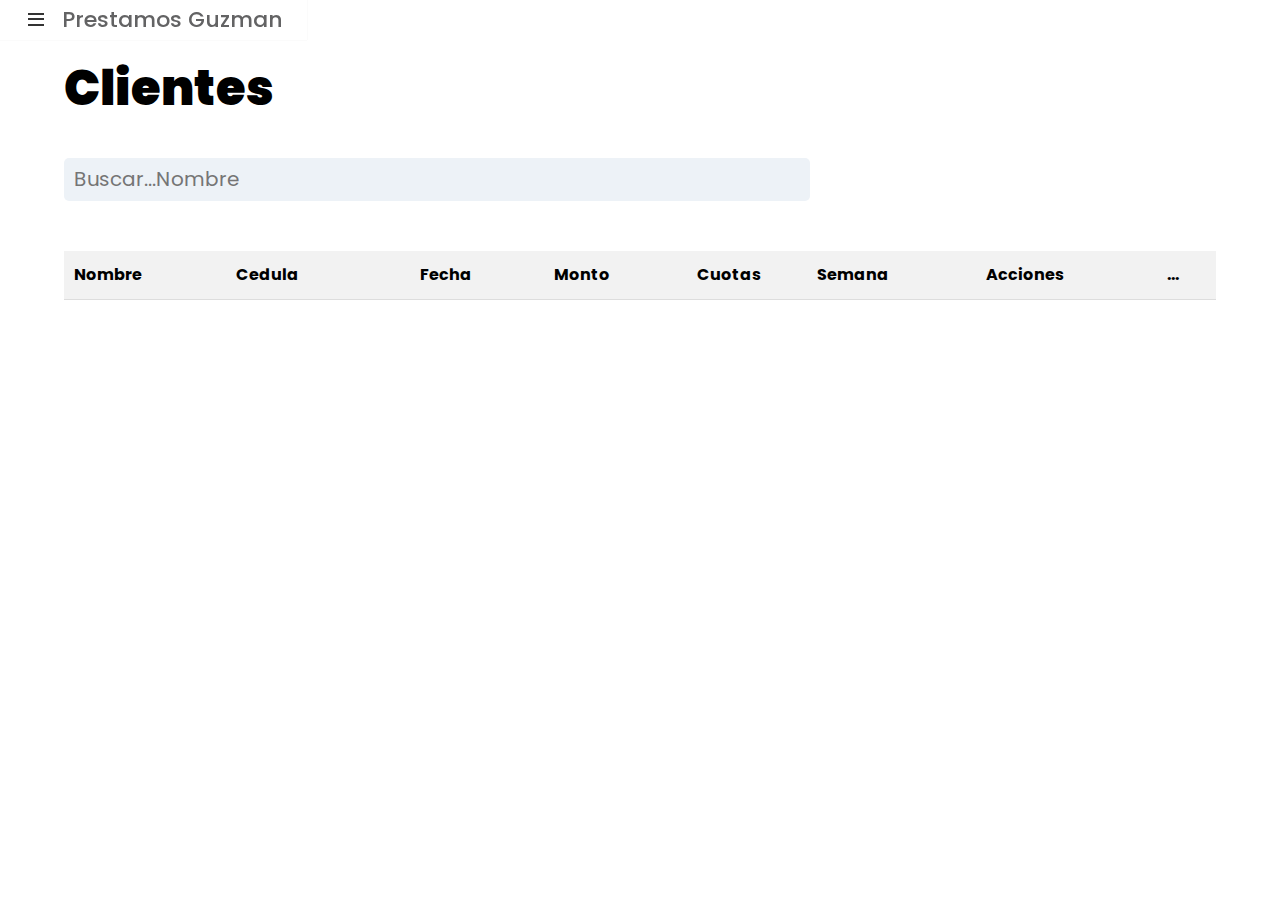
<file: index.html>
<!DOCTYPE html>
<html lang="en">
    <head>
        <meta charset="UTF-8">
        <meta name="viewport" content="width=device-width, initial-scale=1.0">
        <title>Ruta De Prestamos</title>


        <!-- Css -->
        <link rel="stylesheet" href="css/normalize.css">
        <link rel="stylesheet" href="css/styles.css">

        <!-- BoxIcon Css -->
        <link href='https://unpkg.com/boxicons@2.1.4/css/boxicons.min.css' rel='stylesheet'>

        
    </head>
    <body>
        
       <header>
            <nav>
                <div class="logo">
                    <i class="bx bx-menu menu-icon"></i>
                    <span class="logo-name">Prestamos Guzman</span>
                </div>

                <div class="sidebar">
                    <div class="logo">
                        <i class="bx bx-menu menu-icon"></i>
                        <span class="logo-name">Prestamos G..</span>
                    </div>
                    <div class="sidebar-content">
                        <ul class="lists">
                            <li class="list">
                                <a href="index.html" class="nav-link">
                                    <i class='bx bx-home-circle icon'></i>
                                    <span class="link">HOME</span>
                                </a>
                            </li> <!--link-->
                            <li class="list">
                                <a href="#" class="nav-link">
                                    <i class='bx bx-list-ul icon' ></i>
                                    <span class="link">LISTA CLIENTES</span>
                                </a>
                            </li> <!--link-->
                            <li class="list">
                                <a href="agregarCliente.html" class="nav-link">
                                    <i class='bx bx-add-to-queue icon' ></i>
                                    <span class="link">NUEVO CLIENTE</span>
                                </a>
                            </li> <!--link-->
                            <li class="list">
                                <a href="#" class="nav-link">
                                    <i class='bx bx-home-circle icon'></i>
                                    <span class="link">HOME</span>
                                </a>
                            </li> <!--link-->
                            <li class="list">
                                <a href="#" class="nav-link">
                                    <i class='bx bx-home-circle icon'></i>
                                    <span class="link">HOME</span>
                                </a>
                            </li> <!--link-->
                            <li class="list">
                                <a href="#" class="nav-link">
                                    <i class='bx bx-home-circle icon'></i>
                                    <span class="link">HOME</span>
                                </a>
                            </li> <!--link-->
                        </ul>
                    </div>
                </div>
                <div class="overlay">
            
                </div>
            </nav>
       </header>

       
       <main class="contenedor">
            <h1>Clientes</h1>


            <form class="buscador">
                <input id="buscar-cliente" type="text" placeholder="Buscar...Nombre">
            </form>

            
            

            <table class="lista-clientes mt-5">
                <thead class="header-clientes">
                  <tr>
                    <th>Nombre</th>
                    <th>Cedula</th>
                    <th>Fecha</th>
                    <th>Monto</th>
                    <th>Cuotas</th>
                    <th>Semana</th>
                    <th>Acciones</th>
                    <th class="mostrar-info" id="mas-opciones">... <div class="increment-decrement">
                        <button id="incrementar">Incrementar</button>
                        <button id="decrementar">Decrementar</button>
                    </div></th>
                    

                  </tr>
                </thead>
                <tbody class="cuerpo-clientes">
                    
                </tbody>
                  
            </table>

       </main>
       <script src="js/app.js" type="module"></script>
    </body>
</html>
</file>
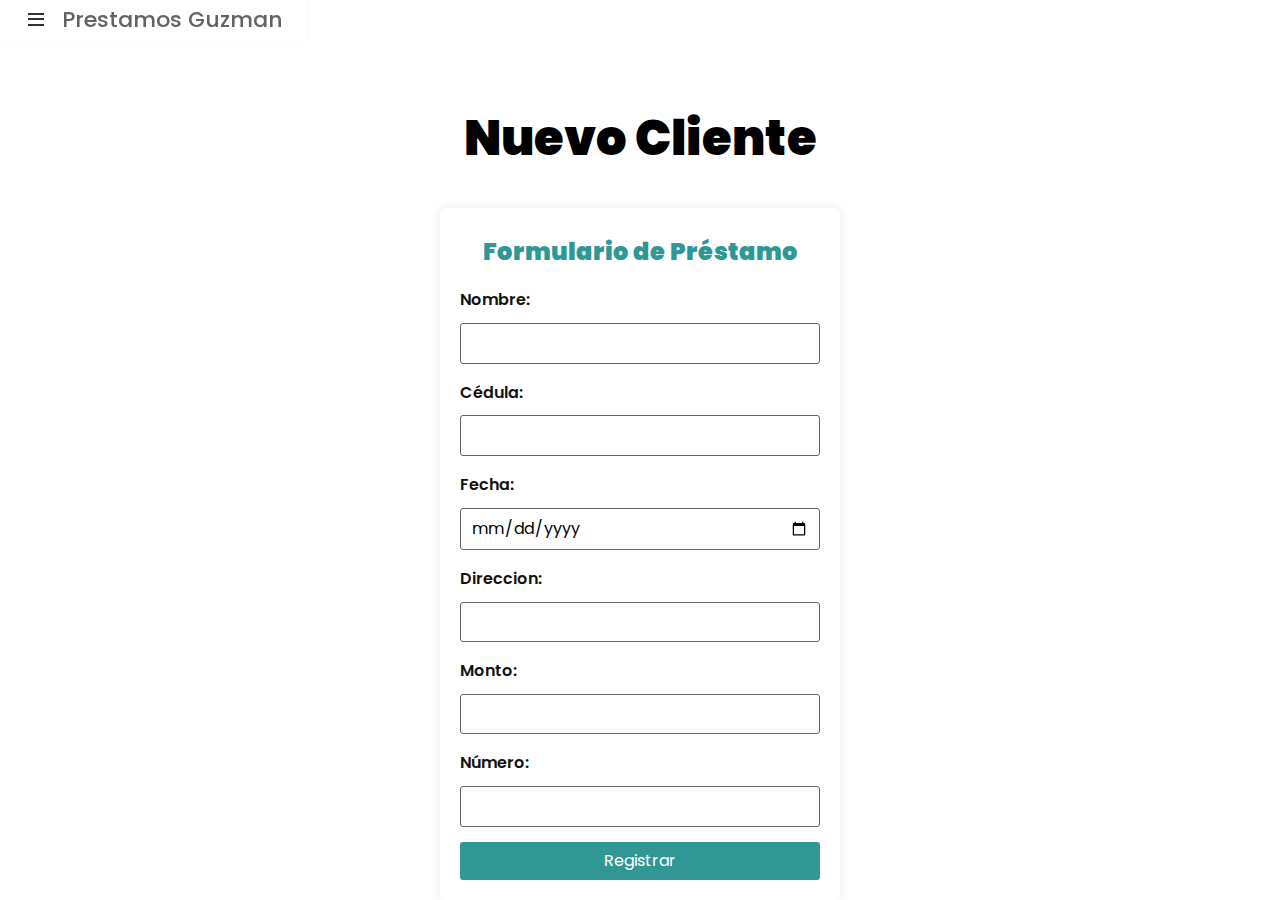
<file: agregarCliente.html>
<!DOCTYPE html>
<html lang="en">
    <head>
        <meta charset="UTF-8">
        <meta name="viewport" content="width=device-width, initial-scale=1.0">
        <title>Ruta De Prestamos</title>


        <!-- Css -->
        <link rel="stylesheet" href="css/normalize.css">
        <link rel="stylesheet" href="css/styles.css">

        <!-- BoxIcon Css -->
        <link href='https://unpkg.com/boxicons@2.1.4/css/boxicons.min.css' rel='stylesheet'>

        
    </head>
    <body>
        
       <header>
            <nav>
                <div class="logo">
                    <i class="bx bx-menu menu-icon"></i>
                    <span class="logo-name">Prestamos Guzman</span>
                </div>

                <div class="sidebar">
                    <div class="logo">
                        <i class="bx bx-menu menu-icon"></i>
                        <span class="logo-name">Prestamos G..</span>
                    </div>
                    <div class="sidebar-content">
                        <ul class="lists">
                            <li class="list">
                                <a href="index.html" class="nav-link">
                                    <i class='bx bx-home-circle icon'></i>
                                    <span class="link">HOME</span>
                                </a>
                            </li> <!--link-->
                            <li class="list">
                                <a href="#" class="nav-link">
                                    <i class='bx bx-list-ul icon' ></i>
                                    <span class="link">LISTA CLIENTES</span>
                                </a>
                            </li> <!--link-->
                            <li class="list">
                                <a href="agregarCliente.html" class="nav-link">
                                    <i class='bx bx-add-to-queue icon' ></i>
                                    <span class="link">NUEVO CLIENTE</span>
                                </a>
                            </li> <!--link-->
                            <li class="list">
                                <a href="#" class="nav-link">
                                    <i class='bx bx-home-circle icon'></i>
                                    <span class="link">HOME</span>
                                </a>
                            </li> <!--link-->
                            <li class="list">
                                <a href="#" class="nav-link">
                                    <i class='bx bx-home-circle icon'></i>
                                    <span class="link">HOME</span>
                                </a>
                            </li> <!--link-->
                            <li class="list">
                                <a href="#" class="nav-link">
                                    <i class='bx bx-home-circle icon'></i>
                                    <span class="link">HOME</span>
                                </a>
                            </li> <!--link-->
                        </ul>
                    </div>
                </div>
                <div class="overlay">
            
                </div>
            </nav>
       </header>

       
       <main class="contenedor mt-5">
            <h1 class="text-center">Nuevo Cliente</h1>
            <div class="form-container">
                <h2>Formulario de Préstamo</h2>
                <form id="formulario">
                    <label for="nombre">Nombre:</label>
                    <input type="text" id="nombre" name="nombre" >
            
                    <label for="cedula">Cédula:</label>
                    <input type="text" id="cedula" name="cedula" >
            
                    <label for="fecha">Fecha:</label>
                    <input type="date" id="fecha" name="fecha" >
                    
                    <label for="direccion">Direccion:</label>
                    <input type="text" id="direccion" name="direccion" >

                    <label for="monto">Monto:</label>
                    <input type="number" id="monto" name="monto" >
            
                    <label for="numero">Número:</label>
                    <input type="number" id="numero" name="numero" >
            
                    <button type="submit">Registrar</button>

                    
                </form>
            </div>
       </main>
       <script src="js/app.js" type="module"></script>
       <script src="js/agregarCliente.js" type="module"></script>
    </body>
</html>
</file>
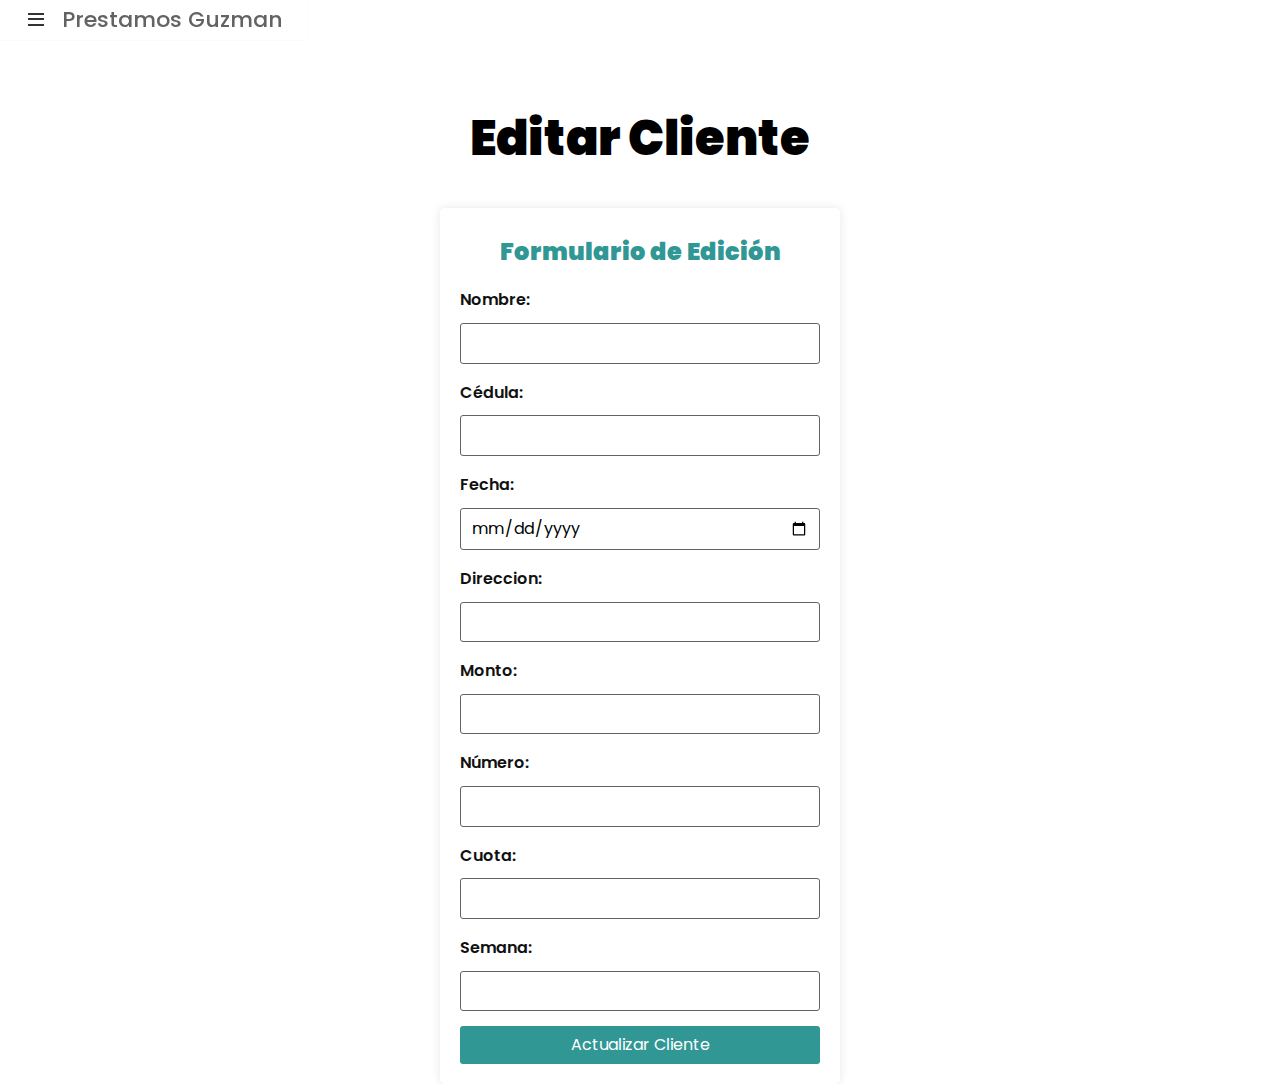
<file: editar-cliente.html>
<!DOCTYPE html>
<html lang="en">
    <head>
        <meta charset="UTF-8">
        <meta name="viewport" content="width=device-width, initial-scale=1.0">
        <title>Editar Cliente</title>

        <!-- Css -->
        <link rel="stylesheet" href="css/normalize.css">
        <link rel="stylesheet" href="css/styles.css">

        <!-- BoxIcon Css -->
        <link href='https://unpkg.com/boxicons@2.1.4/css/boxicons.min.css' rel='stylesheet'>
        
    </head>
    <body>
        
       <header>
            <nav>
                <div class="logo">
                    <i class="bx bx-menu menu-icon"></i>
                    <span class="logo-name">Prestamos Guzman</span>
                </div>

                <div class="sidebar">
                    <div class="logo">
                        <i class="bx bx-menu menu-icon"></i>
                        <span class="logo-name">Prestamos G..</span>
                    </div>
                    <div class="sidebar-content">
                        <ul class="lists">
                            <li class="list">
                                <a href="index.html" class="nav-link">
                                    <i class='bx bx-home-circle icon'></i>
                                    <span class="link">HOME</span>
                                </a>
                            </li>
                            <li class="list">
                                <a href="#" class="nav-link">
                                    <i class='bx bx-list-ul icon' ></i>
                                    <span class="link">LISTA CLIENTES</span>
                                </a>
                            </li>
                            <li class="list">
                                <a href="agregarCliente.html" class="nav-link">
                                    <i class='bx bx-add-to-queue icon' ></i>
                                    <span class="link">NUEVO CLIENTE</span>
                                </a>
                            </li>
                        </ul>
                    </div>
                </div>
                <div class="overlay"></div>
            </nav>
       </header>

       <main class="contenedor mt-5">
            <h1 class="text-center">Editar Cliente</h1>
            <div class="form-container">
                <h2>Formulario de Edición</h2>
                <form id="formulario">
                    <label for="nombre">Nombre:</label>
                    <input type="text" id="nombre" name="nombre" value="">

                    <label for="cedula">Cédula:</label>
                    <input type="text" id="cedula" name="cedula" value="">

                    <label for="fecha">Fecha:</label>
                    <input type="date" id="fecha" name="fecha" value="">

                    <label for="direccion">Direccion:</label>
                    <input type="text" id="direccion" name="direccion" value="">

                    <label for="monto">Monto:</label>
                    <input type="number" id="monto" name="monto" value="">

                    <label for="numero">Número:</label>
                    <input type="number" id="numero" name="numero" value="">

                    <label for="cuota">Cuota:</label>
                    <input type="number" id="cuota" name="cuota" value="">

                    <label for="semana">Semana:</label>
                    <input type="number" id="semana" name="semana" value="">

                    <button type="submit">Actualizar Cliente</button>
                </form>
            </div>
       </main>

       <script src="js/editarClientes.js" type="module"></script>
       <script src="js/app.js" type="module"></script>
       
    </body>
</html>
</file>
<file: css/styles.css>
/* globales */

/*Google Font Poppins*/

@import url('https://fonts.googleapis.com/css2?family=Poppins:wght@300;400;500;600&display=swap');

:root{
    --blanco:#fff;
    --colorPrincipal:#319795;
    --negro:#111111;
    --gris:#636364;
    --colorSecundario:#EDF2F7;
    --fuentePrincipal:"Poppins", sans-serif;

}

html{
    font-size: 62.5%;
    box-sizing: border-box;
}

*, *:before, *:after{
    box-sizing: inherit;
 
}

*{
    margin: 0;
    padding: 0;
    font-family: var(--fuentePrincipal);
}

body{
    min-height: 100%;
    font-size: 1.6rem;
    line-height: 1.8;
    background-color: var(--blanco);

}


h1, h2, h3 {
    font-weight: 900;
    margin: 1rem 0 4rem 0;
    line-height: 1.2;
}

h1{
    font-size: 4.8rem;
}

h2{
    font-size: 5.8rem;

}

h3{
    font-size: 5rem;
}

a{
    text-decoration: none;
}


img{
    max-width: 100%;
    display: block;
}

.contenedor{
    max-width:120rem ;
    margin: 0 auto;
    width: 90%;
}

.btn{
    color: var(--gris);
    background-color: var(--blanco);
    border: 1px solid var(--gris);
    padding: .5rem 2rem;
    transition: background-color .3s;
}

.btn:hover{
    background-color: var(--gris);
    color: var(--blanco);
}

/* utilidades */

.text-center{
    text-align: center;
}

.mt-5 {
    margin-top: 5rem;
}

div.alerta{
    
    padding: 2rem;
    text-align: center;
    margin-top: 1rem;
    color: var(--blanco);
    font-weight: 700;
    font-size: 1.8rem;
}

.error{
    background-color: rgb(173, 32, 32);
}

.exito{
    background-color: rgb(30, 167, 30);
}

/* header */
nav{
    position: fixed;
    top: 0;
    left: 0;
    height: auto;
    width: auto;
    display: flex;
    align-items: center;
    background-color: var(--blanco);
    box-shadow: 0 0 1px rgb(0, 0, 0, 0.1);
    z-index: 1;
}


nav .logo{
    display: flex;
    align-items: center;
    margin: 0 2.4rem;
}

.logo .menu-icon{
    color: #333;
    font-size: 2.4rem;
    margin-right: 1.4rem;
    cursor: pointer;
}

.logo .logo-name{
    color: var(--gris);
    font-size: 2.2rem;
    font-weight: 500;
}

nav .sidebar {
    position: fixed;
    top: 0;
    left:-100%;
    height: 100%;
    width: 29rem;
    padding: 2rem 0;
    background-color: var(--blanco);
    box-shadow: 0 5px 10px rgb(0, 0, 0, 0.1);
    transition: all 0.4s ease;
}

nav.open .sidebar{
    left:0;
}

.sidebar .sidebar-content{
    padding: 3rem 1.6rem;
}

.sidebar-content .list{
    list-style: none;
}

.list .nav-link{
    display: flex;
    align-items: center;
    text-decoration: none;
    padding: 1.4rem 1.2rem;
    border-radius: 0.8rem;
}

.nav-link:hover{
    background-color: var(--colorPrincipal);
}

.nav-link .icon {
    margin-right: 1.4rem;
    font-size: 2rem;
    color: var(--gris);
}

.nav-link .link{
    font-size: 1.6rem;
    color: var(--gris);
    font-weight: 400;
}

.nav-link:hover .icon,
.nav-link:hover .link{
    color: var(--blanco);
}

.overlay{
    position: fixed;
    top: 0;
    left:-100%;
    height: 100vh;
    opacity: 0;
    width: 200%;
    background-color: rgb(0, 0, 0, 0.3);
    transition: all 0.4s ease;
    pointer-events: none;
    z-index: 1;
    
}


.open .overlay{
    opacity: 1;
    left: 29rem;
    pointer-events: auto;
}

main{
    padding-top: 5rem;
}


/* lista de clientes */ 

.buscador{
    position: relative;
    display:inline-block;
    
}

.buscador input {
    padding: 1rem;
    padding-right: 35rem;
    border-radius: 5px;
    border: 0;
    background-color: var(--colorSecundario);
    font-size: 2rem;
    z-index: -4;
}

/* .buscador button {
    background-color: var(--colorPrincipal);
    padding: 1rem 1.5rem;
    position: absolute;
    border: 0;
    top: 0;
    bottom: 0;
    right: 0;
    margin: auto;
    border-radius: 0 5px 5px 0;
    color: var(--blanco);
    cursor: pointer;
} */


.lista-clientes {
    width: 100%;
    border-collapse: collapse;
}

.header-clientes th, .cuerpo-clientes td {
    padding: 10px;
    text-align: left;
    border-bottom: 1px solid #ddd;
}

.header-clientes th {
    background-color: #f2f2f2;
    font-weight: bold;
}

.cuerpo-clientes tr:hover {
    background-color: #f5f5f5;
}

.lista-clientes td {
    vertical-align: middle;
}

.lista-clientes th:nth-child(3),
.lista-clientes td:nth-child(3),
.lista-clientes th:nth-child(4),
.lista-clientes td:nth-child(4),
.lista-clientes th:nth-child(5),
.lista-clientes td:nth-child(5) {
    text-align: center;
}


.btn-action{
    display: flex;
    gap: 2rem;
}

.btn-action .editar{
    color: var(--colorPrincipal);
}

.btn-action .eliminar{
    color: rgb(206, 15, 15);
}


.mostrar-info{
    cursor: pointer;
}

.mostrar-info:hover{
    color: rgb(59, 111, 255);
}

#mas-opciones{
    position: relative;
}

.increment-decrement{
    padding: 2rem;
    position: absolute;
    top: 4rem;
    left: -15rem;
    display: none;
    
    background-color: var(--blanco);
    border-radius: 10px; /* Bordes redondeados para un look más suave */
    box-shadow: 0 4px 20px rgba(0, 0, 0, 0.1); /* Sombra suave */
}

#mas-opciones:hover .increment-decrement{
    display: flex;
    gap: 2rem;
}

.increment-decrement button{
    padding: 1rem 2rem;
    background-color: var(--blanco);
    border: 1px solid var(--gris);
}

.increment-decrement button:hover{
    cursor: pointer;
    background-color: #319795;
    color: var(--blanco);
}

.increment-decrement {
    opacity: 0;
    visibility: hidden; /* Para asegurar que el espacio se colapse */
    transition: opacity 0.3s ease;
}

#mas-opciones:hover .increment-decrement {
    opacity: 1;
    visibility: visible; /* Lo hacemos visible con transición */
}
/* agregar nuevo cliente */


.form-container {
    background-color: var(--blanco);
    padding: 20px;
    border-radius: 5px;
    max-width: 400px;
    margin: auto;
    box-shadow: 0px 0px 10px rgba(0, 0, 0, 0.1);
}
.form-container h2 {
    text-align: center;
    margin-bottom: 20px;
    color: var(--colorPrincipal);
    font-size: 2.4rem;
}
.form-container label {
    display: block;
    margin-bottom: 8px;
    font-weight: 600;
    color: var(--negro);
}
.form-container input[type="text"],
.form-container input[type="number"],
.form-container input[type="date"] {
    width: 100%;
    padding: 10px;
    margin-bottom: 15px;
    border: 1px solid var(--gris);
    border-radius: 3px;
    font-size: 1.6rem;
}
.form-container button {
    width: 100%;
    padding: 10px;
    background-color: var(--colorPrincipal);
    color: var(--blanco);
    border: none;
    border-radius: 3px;
    cursor: pointer;
    font-size: 1.6rem;
}
.form-container button:hover {
    background-color: var(--gris);
}
</file>
